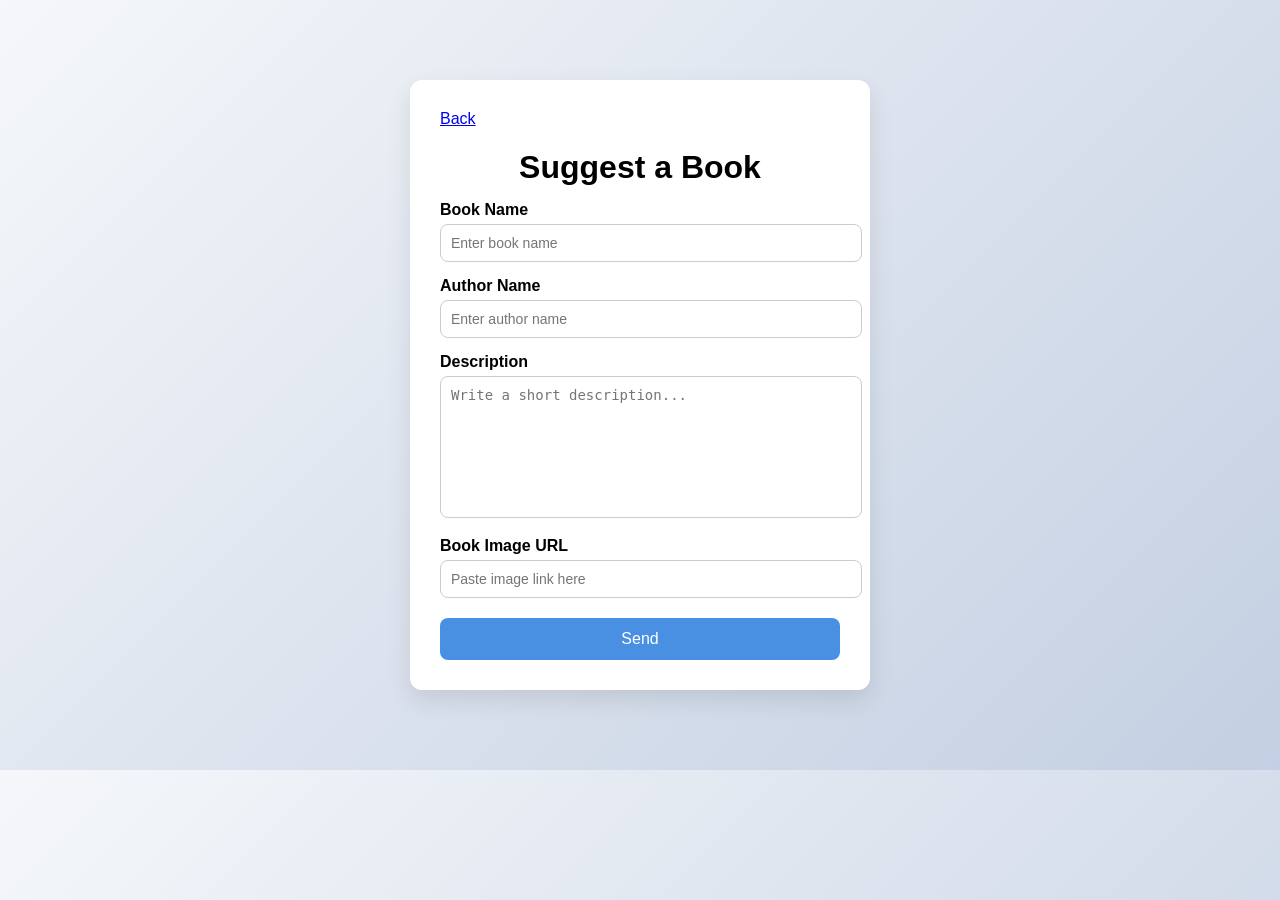
<file: website/pages/suggests.html>
<!DOCTYPE html>
<html lang="en">
<head>
  <meta charset="UTF-8">
  <title>Suggest a Book</title>
  <link rel="stylesheet" href="suggest.css">
</head>

<body>

  <div class="container">
    <a href="index.html" class="back-btn">Back</a>

    <h1>Suggest a Book</h1>


    <form action="#" method="post">

      <label for="bookName">Book Name</label>
      <input type="text" id="bookName" name="bookName" placeholder="Enter book name" required>

      <label for="bookName">Author Name</label>
      <input type="text" id="authorName" name="authorName" placeholder="Enter author name" required>

      <label for="description">Description</label>
      <textarea id="description" name="description" placeholder="Write a short description..." required></textarea>

      <label for="imageUrl">Book Image URL</label>
      <input type="url" id="imageUrl" name="imageUrl" placeholder="Paste image link here">

      <button type="submit">Send</button>

    </form>

  </div>

</body>
</html>
</file>
<file: website/pages/suggest.css>
body {
  font-family: Arial, sans-serif;
  background: linear-gradient(135deg, #f5f7fa, #c3cfe2);
  margin: 0;
  padding: 0;
}

.container {
  width: 400px;
  margin: 80px auto;
  background: white;
  padding: 30px;
  border-radius: 12px;
  box-shadow: 0 10px 25px rgba(0,0,0,0.1);
}

h1 {
  text-align: center;
  margin-bottom: 5px;
}

.subtitle {
  text-align: center;
  color: gray;
  font-size: 14px;
  margin-bottom: 20px;
}

label {
  display: block;
  margin-top: 15px;
  font-weight: bold;
}

input, textarea {
  width: 100%;
  padding: 10px;
  margin-top: 5px;
  border: 1px solid #ccc;
  border-radius: 8px;
  font-size: 14px;
}

textarea {
  resize: none;
  height: 120px;
}

button {
  width: 100%;
  margin-top: 20px;
  padding: 12px;
  background: #4a90e2;
  color: white;
  border: none;
  border-radius: 8px;
  font-size: 16px;
  cursor: pointer;
}

button:hover {
  background: #357abd;
}
</file>
